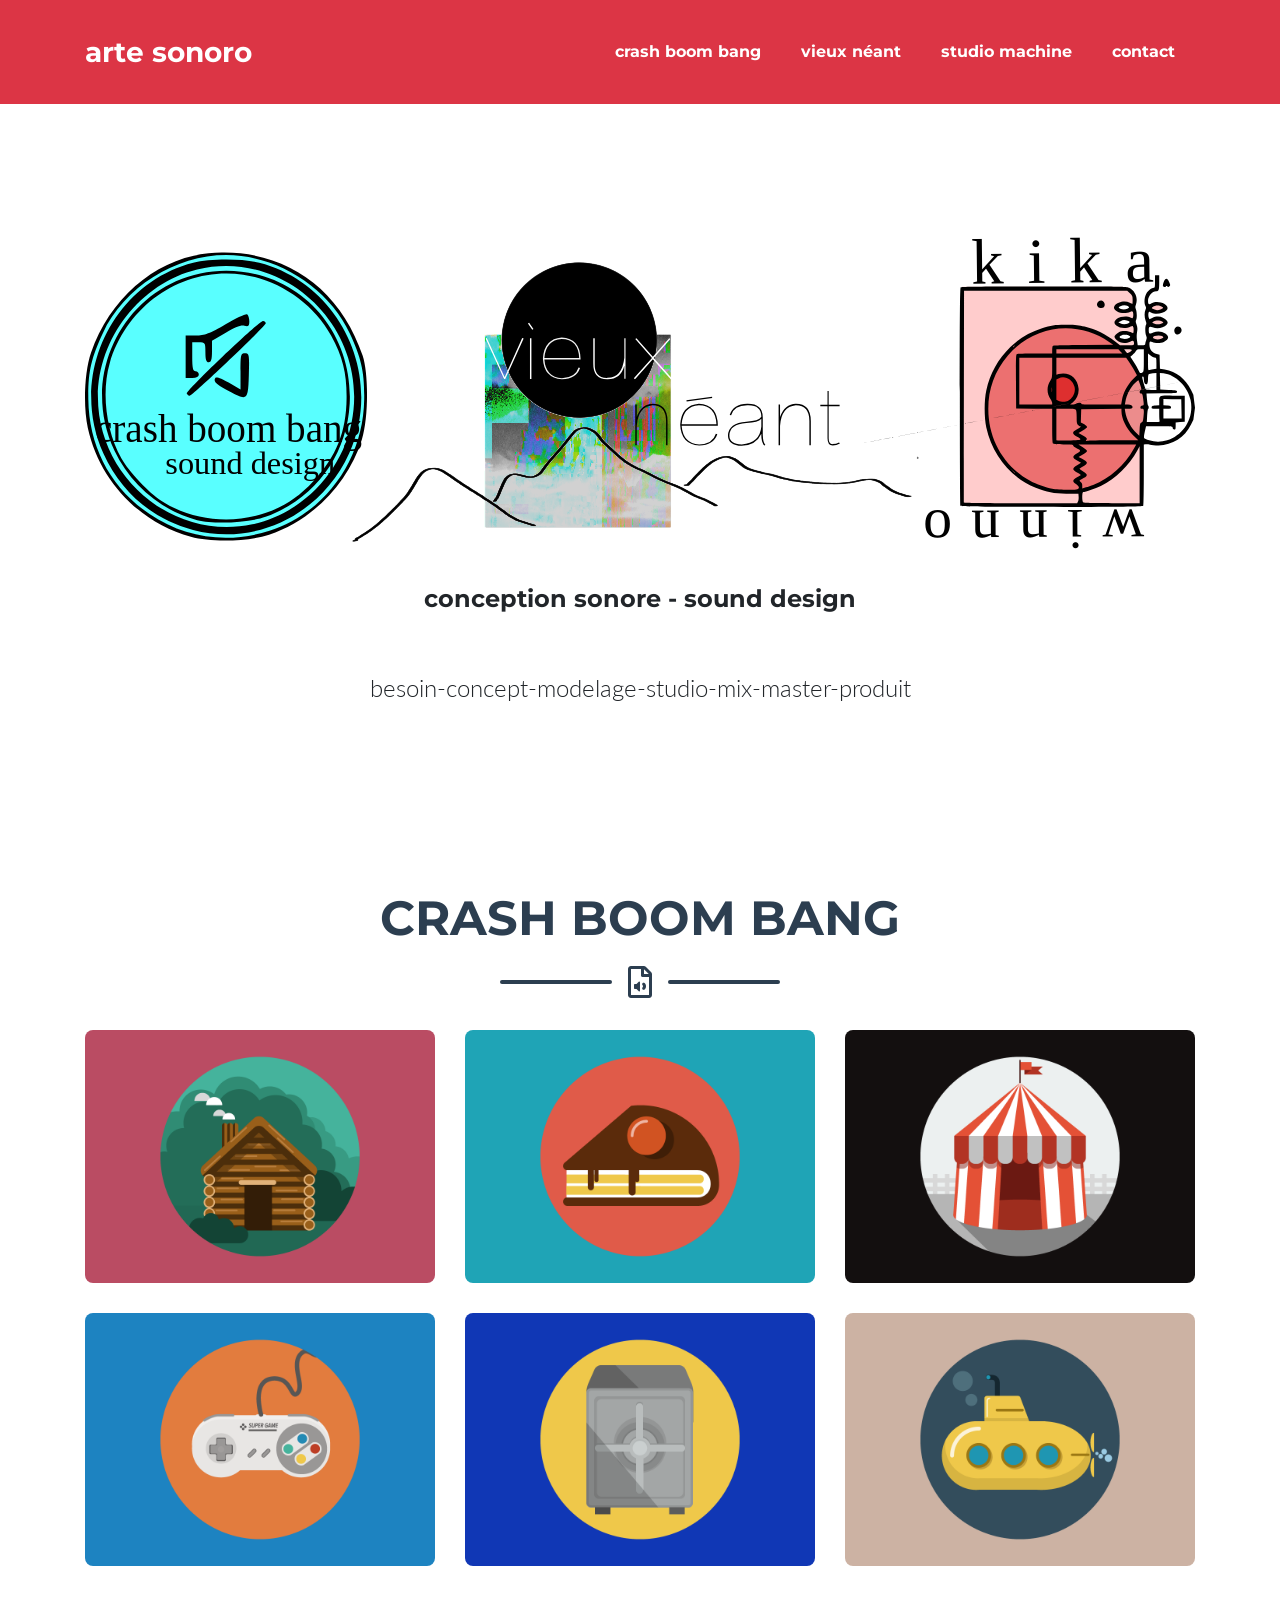
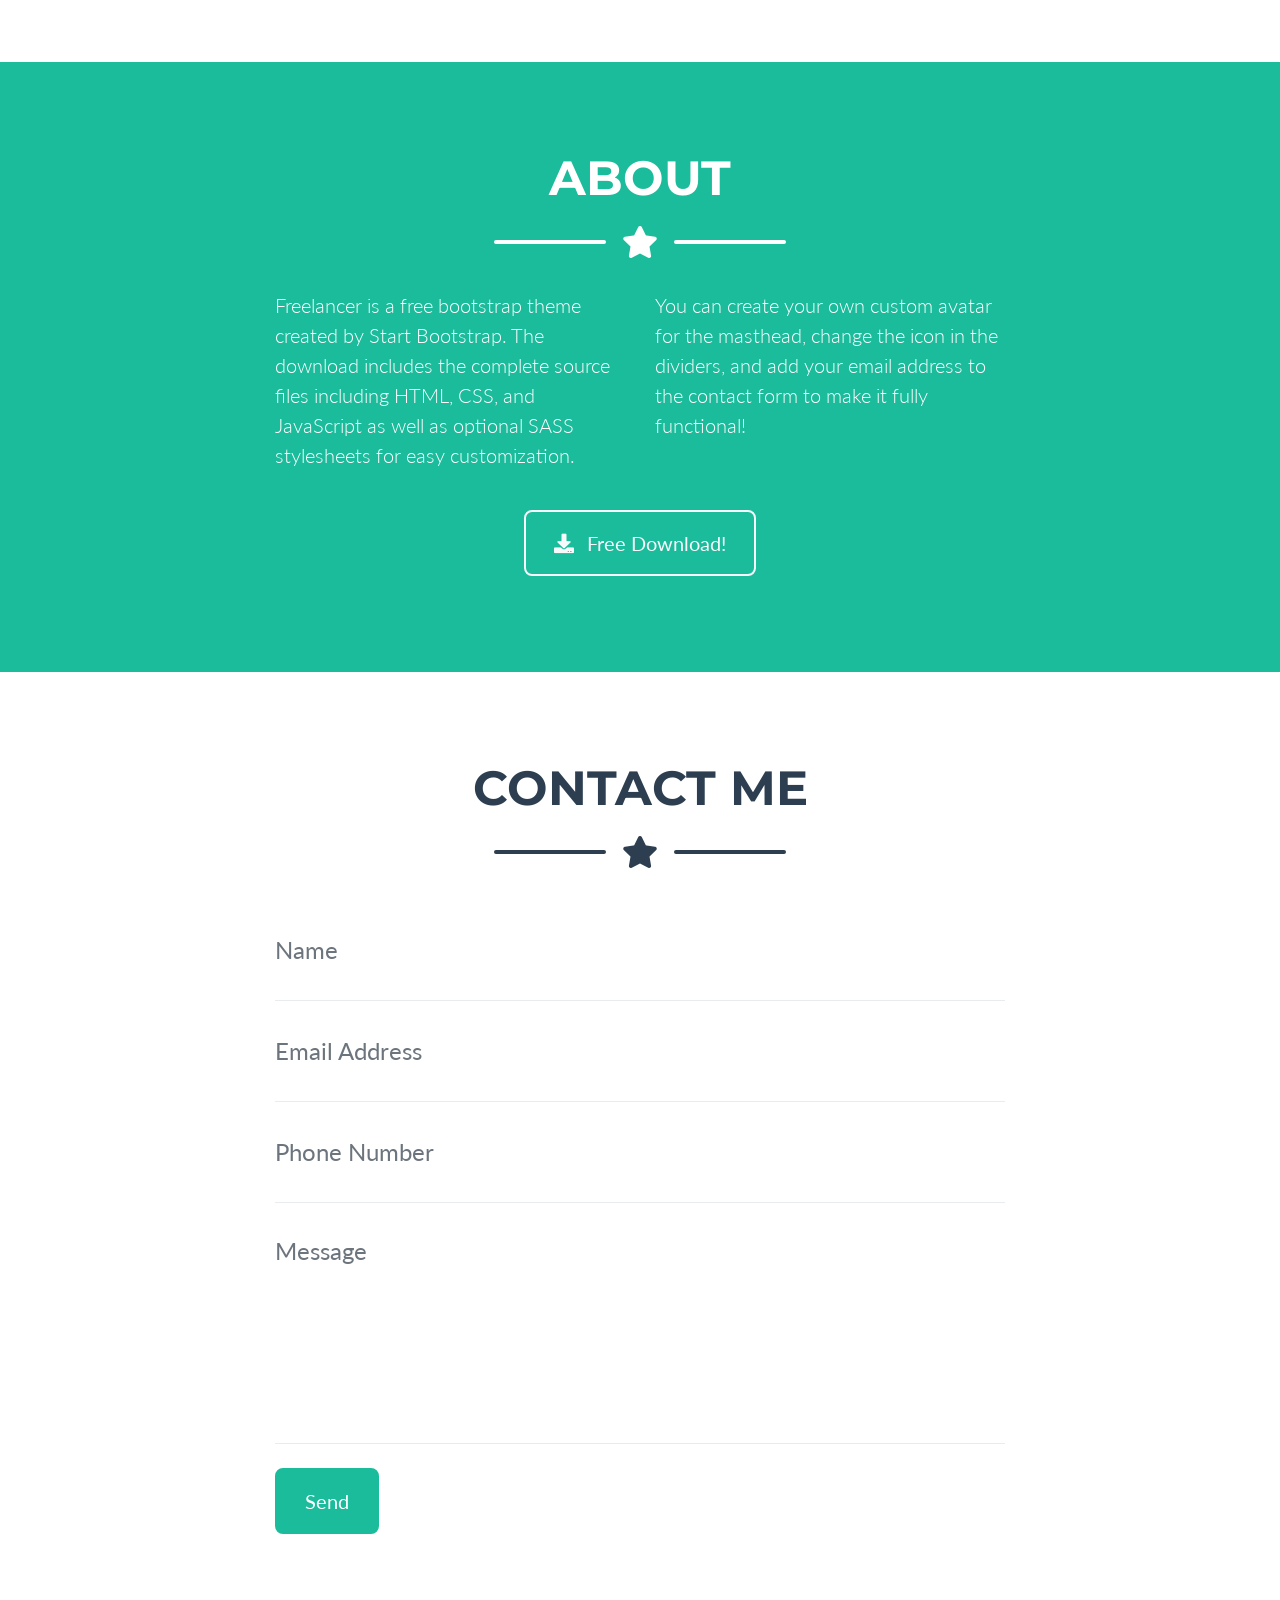
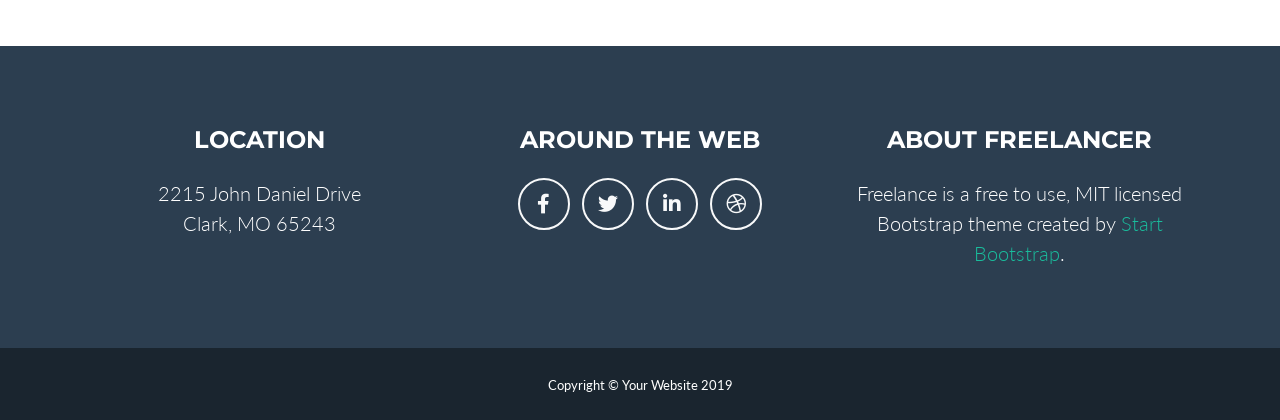
<file: index.html>
<!DOCTYPE html>
<html lang="fr">

<head>

  <meta charset="utf-8">
  <meta name="viewport" content="width=device-width, initial-scale=1, shrink-to-fit=no">
  <meta name="description" content="">
  <meta name="author" content="">

  <title>as simple as the absence of self</title>

  <!-- Custom fonts for this theme -->
  <link href="vendor/fontawesome-free/css/all.min.css" rel="stylesheet" type="text/css">
  <link href="https://fonts.googleapis.com/css?family=Montserrat:400,700" rel="stylesheet" type="text/css">
  <link href="https://fonts.googleapis.com/css?family=Lato:400,700,400italic,700italic" rel="stylesheet" type="text/css">

  <!-- Theme CSS -->
  <link href="css/freelancer.min.css" rel="stylesheet">

</head>

<body id="page-top">

  <!-- Navigation -->
  <nav class="navbar navbar-expand-lg bg-danger text-lowercase fixed-top" id="mainNav">
    <div class="container">
      <a class="navbar-brand js-scroll-trigger" href="#page-top">arte sonoro</a>
      <button class="navbar-toggler navbar-toggler-right text-lowercase font-weight-bold bg-danger text-white rounded" type="button" data-toggle="collapse" data-target="#navbarResponsive" aria-controls="navbarResponsive" aria-expanded="false" aria-label="Toggle navigation">
        <i class="fas fa-drum"></i>
      </button>
      <div class="collapse navbar-collapse" id="navbarResponsive">
        <ul class="navbar-nav ml-auto">
          <li class="nav-item mx-0 mx-lg-1">
            <a class="nav-link py-3 px-0 px-lg-3 rounded js-scroll-trigger" href="#crashboombang">crash boom bang</a>
          </li>
          <li class="nav-item mx-0 mx-lg-1">
            <a class="nav-link py-3 px-0 px-lg-3 rounded js-scroll-trigger" href="#vieuxneant">vieux néant</a>
          </li>
          <li class="nav-item mx-0 mx-lg-1">
            <a class="nav-link py-3 px-0 px-lg-3 rounded js-scroll-trigger" href="#studiomachine">studio machine</a>
          </li>
          <li class="nav-item mx-0 mx-lg-1">
            <a class="nav-link py-3 px-0 px-lg-3 rounded js-scroll-trigger" href="#contact">contact</a>
          </li>
        </ul>
      </div>
    </div>
  </nav>

  <!-- Masthead -->
  <header class="masthead mt-0">
  <!--img class="img-fluid backLayerImg" src="img/bg_00.svg" alt=""-->
      <div class="container d-flex align-items-center flex-column">

      <!-- Masthead avatar Image -->
      <img class="img-fluid frontLayerImg" src="img/tryptique_03.svg" alt="">

      <!-- Masthead Heading -->
      <h3 class="masthead-subheading d-flex text-lowercase">conception sonore - sound design</h3>

      <!-- Icon Divider CHANGE THIS SHIT-->
      <div class="divider-custom divider-light">
        <div class="divider-custom-line"></div>
        <!--div class="divider-custom-icon"-->
          <!--i class="fas fa-star"></i>
        </div>-->
        <!--div class="divider-custom-line"></div-->
      </div>

      <!-- Masthead Subheading -->
      <p class="masthead-subheading font-weight-light mb-0">besoin-concept-modelage-studio-mix-master-produit</p>

    </div>
  </header>

  <!-- conception sonore Section -->
  <section class="page-section portfolio" id="conceptionsonore">
    <div class="container">

      <!-- Portfolio Section Heading -->
      <h2 class="page-section-heading text-center text-uppercase text-secondary mb-0">Crash Boom Bang</h2>

      <!-- Icon Divider CHANGE THIS SHIT-->
      <div class="divider-custom">
        <div class="divider-custom-line"></div>
        <div class="divider-custom-icon">
          <i class="far fa-file-audio"></i>
        </div>
        <div class="divider-custom-line"></div>
      </div>

      <!-- Portfolio Grid Items -->
      <div class="row">

        <!-- Portfolio Item 1 -->
        <div class="col-md-6 col-lg-4">
          <div class="portfolio-item mx-auto" data-toggle="modal" data-target="#portfolioModal1">
            <div class="portfolio-item-caption d-flex align-items-center justify-content-center h-100 w-100">
              <div class="portfolio-item-caption-content text-center text-white">
                <i class="fas fa-plus fa-3x"></i>
              </div>
            </div>
            <img class="img-fluid" src="img/portfolio/cabin.png" alt="">
          </div>
        </div>

        <!-- Portfolio Item 2 -->
        <div class="col-md-6 col-lg-4">
          <div class="portfolio-item mx-auto" data-toggle="modal" data-target="#portfolioModal2">
            <div class="portfolio-item-caption d-flex align-items-center justify-content-center h-100 w-100">
              <div class="portfolio-item-caption-content text-center text-white">
                <i class="fas fa-plus fa-3x"></i>
              </div>
            </div>
            <img class="img-fluid" src="img/portfolio/cake.png" alt="">
          </div>
        </div>

        <!-- Portfolio Item 3 -->
        <div class="col-md-6 col-lg-4">
          <div class="portfolio-item mx-auto" data-toggle="modal" data-target="#portfolioModal3">
            <div class="portfolio-item-caption d-flex align-items-center justify-content-center h-100 w-100">
              <div class="portfolio-item-caption-content text-center text-white">
                <i class="fas fa-plus fa-3x"></i>
              </div>
            </div>
            <img class="img-fluid" src="img/portfolio/circus.png" alt="">
          </div>
        </div>

        <!-- Portfolio Item 4 -->
        <div class="col-md-6 col-lg-4">
          <div class="portfolio-item mx-auto" data-toggle="modal" data-target="#portfolioModal4">
            <div class="portfolio-item-caption d-flex align-items-center justify-content-center h-100 w-100">
              <div class="portfolio-item-caption-content text-center text-white">
                <i class="fas fa-plus fa-3x"></i>
              </div>
            </div>
            <img class="img-fluid" src="img/portfolio/game.png" alt="">
          </div>
        </div>

        <!-- Portfolio Item 5 -->
        <div class="col-md-6 col-lg-4">
          <div class="portfolio-item mx-auto" data-toggle="modal" data-target="#portfolioModal5">
            <div class="portfolio-item-caption d-flex align-items-center justify-content-center h-100 w-100">
              <div class="portfolio-item-caption-content text-center text-white">
                <i class="fas fa-plus fa-3x"></i>
              </div>
            </div>
            <img class="img-fluid" src="img/portfolio/safe.png" alt="">
          </div>
        </div>

        <!-- Portfolio Item 6 -->
        <div class="col-md-6 col-lg-4">
          <div class="portfolio-item mx-auto" data-toggle="modal" data-target="#portfolioModal6">
            <div class="portfolio-item-caption d-flex align-items-center justify-content-center h-100 w-100">
              <div class="portfolio-item-caption-content text-center text-white">
                <i class="fas fa-plus fa-3x"></i>
              </div>
            </div>
            <img class="img-fluid" src="img/portfolio/submarine.png" alt="">
          </div>
        </div>

      </div>
      <!-- /.row -->

    </div>
  </section>

  <!-- About Section -->
  <section class="page-section bg-primary text-white mb-0" id="about">
    <div class="container">

      <!-- About Section Heading -->
      <h2 class="page-section-heading text-center text-uppercase text-white">About</h2>

      <!-- Icon Divider -->
      <div class="divider-custom divider-light">
        <div class="divider-custom-line"></div>
        <div class="divider-custom-icon">
          <i class="fas fa-star"></i>
        </div>
        <div class="divider-custom-line"></div>
      </div>

      <!-- About Section Content -->
      <div class="row">
        <div class="col-lg-4 ml-auto">
          <p class="lead">Freelancer is a free bootstrap theme created by Start Bootstrap. The download includes the complete source files including HTML, CSS, and JavaScript as well as optional SASS stylesheets for easy customization.</p>
        </div>
        <div class="col-lg-4 mr-auto">
          <p class="lead">You can create your own custom avatar for the masthead, change the icon in the dividers, and add your email address to the contact form to make it fully functional!</p>
        </div>
      </div>

      <!-- About Section Button -->
      <div class="text-center mt-4">
        <a class="btn btn-xl btn-outline-light" href="https://startbootstrap.com/themes/freelancer/">
          <i class="fas fa-download mr-2"></i>
          Free Download!
        </a>
      </div>

    </div>
  </section>

  <!-- Contact Section -->
  <section class="page-section" id="contact">
    <div class="container">

      <!-- Contact Section Heading -->
      <h2 class="page-section-heading text-center text-uppercase text-secondary mb-0">Contact Me</h2>

      <!-- Icon Divider -->
      <div class="divider-custom">
        <div class="divider-custom-line"></div>
        <div class="divider-custom-icon">
          <i class="fas fa-star"></i>
        </div>
        <div class="divider-custom-line"></div>
      </div>

      <!-- Contact Section Form -->
      <div class="row">
        <div class="col-lg-8 mx-auto">
          <!-- To configure the contact form email address, go to mail/contact_me.php and update the email address in the PHP file on line 19. -->
          <form name="sentMessage" id="contactForm" novalidate="novalidate">
            <div class="control-group">
              <div class="form-group floating-label-form-group controls mb-0 pb-2">
                <label>Name</label>
                <input class="form-control" id="name" type="text" placeholder="Name" required="required" data-validation-required-message="Please enter your name.">
                <p class="help-block text-danger"></p>
              </div>
            </div>
            <div class="control-group">
              <div class="form-group floating-label-form-group controls mb-0 pb-2">
                <label>Email Address</label>
                <input class="form-control" id="email" type="email" placeholder="Email Address" required="required" data-validation-required-message="Please enter your email address.">
                <p class="help-block text-danger"></p>
              </div>
            </div>
            <div class="control-group">
              <div class="form-group floating-label-form-group controls mb-0 pb-2">
                <label>Phone Number</label>
                <input class="form-control" id="phone" type="tel" placeholder="Phone Number" required="required" data-validation-required-message="Please enter your phone number.">
                <p class="help-block text-danger"></p>
              </div>
            </div>
            <div class="control-group">
              <div class="form-group floating-label-form-group controls mb-0 pb-2">
                <label>Message</label>
                <textarea class="form-control" id="message" rows="5" placeholder="Message" required="required" data-validation-required-message="Please enter a message."></textarea>
                <p class="help-block text-danger"></p>
              </div>
            </div>
            <br>
            <div id="success"></div>
            <div class="form-group">
              <button type="submit" class="btn btn-primary btn-xl" id="sendMessageButton">Send</button>
            </div>
          </form>
        </div>
      </div>

    </div>
  </section>

  <!-- Footer -->
  <footer class="footer text-center">
    <div class="container">
      <div class="row">

        <!-- Footer Location -->
        <div class="col-lg-4 mb-5 mb-lg-0">
          <h4 class="text-uppercase mb-4">Location</h4>
          <p class="lead mb-0">2215 John Daniel Drive
            <br>Clark, MO 65243</p>
        </div>

        <!-- Footer Social Icons -->
        <div class="col-lg-4 mb-5 mb-lg-0">
          <h4 class="text-uppercase mb-4">Around the Web</h4>
          <a class="btn btn-outline-light btn-social mx-1" href="#">
            <i class="fab fa-fw fa-facebook-f"></i>
          </a>
          <a class="btn btn-outline-light btn-social mx-1" href="#">
            <i class="fab fa-fw fa-twitter"></i>
          </a>
          <a class="btn btn-outline-light btn-social mx-1" href="#">
            <i class="fab fa-fw fa-linkedin-in"></i>
          </a>
          <a class="btn btn-outline-light btn-social mx-1" href="#">
            <i class="fab fa-fw fa-dribbble"></i>
          </a>
        </div>

        <!-- Footer About Text -->
        <div class="col-lg-4">
          <h4 class="text-uppercase mb-4">About Freelancer</h4>
          <p class="lead mb-0">Freelance is a free to use, MIT licensed Bootstrap theme created by
            <a href="http://startbootstrap.com">Start Bootstrap</a>.</p>
        </div>

      </div>
    </div>
  </footer>

  <!-- Copyright Section -->
  <section class="copyright py-4 text-center text-white">
    <div class="container">
      <small>Copyright &copy; Your Website 2019</small>
    </div>
  </section>

  <!-- Scroll to Top Button (Only visible on small and extra-small screen sizes) -->
  <div class="scroll-to-top d-lg-none position-fixed ">
    <a class="js-scroll-trigger d-block text-center text-white rounded" href="#page-top">
      <i class="fa fa-chevron-up"></i>
    </a>
  </div>

  <!-- Portfolio Modals -->

  <!-- Portfolio Modal 1 -->
  <div class="portfolio-modal modal fade" id="portfolioModal1" tabindex="-1" role="dialog" aria-labelledby="portfolioModal1Label" aria-hidden="true">
    <div class="modal-dialog modal-xl" role="document">
      <div class="modal-content">
        <button type="button" class="close" data-dismiss="modal" aria-label="Close">
          <span aria-hidden="true">
            <i class="fas fa-times"></i>
          </span>
        </button>
        <div class="modal-body text-center">
          <div class="container">
            <div class="row justify-content-center">
              <div class="col-lg-8">
                <!-- Portfolio Modal - Title -->
                <h2 class="portfolio-modal-title text-secondary text-uppercase mb-0">Log Cabin</h2>
                <!-- Icon Divider -->
                <div class="divider-custom">
                  <div class="divider-custom-line"></div>
                  <div class="divider-custom-icon">
                    <i class="fas fa-star"></i>
                  </div>
                  <div class="divider-custom-line"></div>
                </div>
                <!-- Portfolio Modal - Image -->
                <img class="img-fluid rounded mb-5" src="img/portfolio/cabin.png" alt="">
                <!-- Portfolio Modal - Text -->
                <p class="mb-5">Lorem ipsum dolor sit amet, consectetur adipisicing elit. Mollitia neque assumenda ipsam nihil, molestias magnam, recusandae quos quis inventore quisquam velit asperiores, vitae? Reprehenderit soluta, eos quod consequuntur itaque. Nam.</p>
                <button class="btn btn-primary" href="#" data-dismiss="modal">
                  <i class="fas fa-times fa-fw"></i>
                  Close Window
                </button>
              </div>
            </div>
          </div>
        </div>
      </div>
    </div>
  </div>

  <!-- Portfolio Modal 2 -->
  <div class="portfolio-modal modal fade" id="portfolioModal2" tabindex="-1" role="dialog" aria-labelledby="portfolioModal2Label" aria-hidden="true">
    <div class="modal-dialog modal-xl" role="document">
      <div class="modal-content">
        <button type="button" class="close" data-dismiss="modal" aria-label="Close">
          <span aria-hidden="true">
            <i class="fas fa-times"></i>
          </span>
        </button>
        <div class="modal-body text-center">
          <div class="container">
            <div class="row justify-content-center">
              <div class="col-lg-8">
                <!-- Portfolio Modal - Title -->
                <h2 class="portfolio-modal-title text-secondary text-uppercase mb-0">Tasty Cake</h2>
                <!-- Icon Divider -->
                <div class="divider-custom">
                  <div class="divider-custom-line"></div>
                  <div class="divider-custom-icon">
                    <i class="fas fa-star"></i>
                  </div>
                  <div class="divider-custom-line"></div>
                </div>
                <!-- Portfolio Modal - Image -->
                <img class="img-fluid rounded mb-5" src="img/portfolio/cake.png" alt="">
                <!-- Portfolio Modal - Text -->
                <p class="mb-5">Lorem ipsum dolor sit amet, consectetur adipisicing elit. Mollitia neque assumenda ipsam nihil, molestias magnam, recusandae quos quis inventore quisquam velit asperiores, vitae? Reprehenderit soluta, eos quod consequuntur itaque. Nam.</p>
                <button class="btn btn-primary" href="#" data-dismiss="modal">
                  <i class="fas fa-times fa-fw"></i>
                  Close Window
                </button>
              </div>
            </div>
          </div>
        </div>
      </div>
    </div>
  </div>

  <!-- Portfolio Modal 3 -->
  <div class="portfolio-modal modal fade" id="portfolioModal3" tabindex="-1" role="dialog" aria-labelledby="portfolioModal3Label" aria-hidden="true">
    <div class="modal-dialog modal-xl" role="document">
      <div class="modal-content">
        <button type="button" class="close" data-dismiss="modal" aria-label="Close">
          <span aria-hidden="true">
            <i class="fas fa-times"></i>
          </span>
        </button>
        <div class="modal-body text-center">
          <div class="container">
            <div class="row justify-content-center">
              <div class="col-lg-8">
                <!-- Portfolio Modal - Title -->
                <h2 class="portfolio-modal-title text-secondary text-uppercase mb-0">Circus Tent</h2>
                <!-- Icon Divider -->
                <div class="divider-custom">
                  <div class="divider-custom-line"></div>
                  <div class="divider-custom-icon">
                    <i class="fas fa-star"></i>
                  </div>
                  <div class="divider-custom-line"></div>
                </div>
                <!-- Portfolio Modal - Image -->
                <img class="img-fluid rounded mb-5" src="img/portfolio/circus.png" alt="">
                <!-- Portfolio Modal - Text -->
                <p class="mb-5">Lorem ipsum dolor sit amet, consectetur adipisicing elit. Mollitia neque assumenda ipsam nihil, molestias magnam, recusandae quos quis inventore quisquam velit asperiores, vitae? Reprehenderit soluta, eos quod consequuntur itaque. Nam.</p>
                <button class="btn btn-primary" href="#" data-dismiss="modal">
                  <i class="fas fa-times fa-fw"></i>
                  Close Window
                </button>
              </div>
            </div>
          </div>
        </div>
      </div>
    </div>
  </div>

  <!-- Portfolio Modal 4 -->
  <div class="portfolio-modal modal fade" id="portfolioModal4" tabindex="-1" role="dialog" aria-labelledby="portfolioModal4Label" aria-hidden="true">
    <div class="modal-dialog modal-xl" role="document">
      <div class="modal-content">
        <button type="button" class="close" data-dismiss="modal" aria-label="Close">
          <span aria-hidden="true">
            <i class="fas fa-times"></i>
          </span>
        </button>
        <div class="modal-body text-center">
          <div class="container">
            <div class="row justify-content-center">
              <div class="col-lg-8">
                <!-- Portfolio Modal - Title -->
                <h2 class="portfolio-modal-title text-secondary text-uppercase mb-0">Controller</h2>
                <!-- Icon Divider -->
                <div class="divider-custom">
                  <div class="divider-custom-line"></div>
                  <div class="divider-custom-icon">
                    <i class="fas fa-star"></i>
                  </div>
                  <div class="divider-custom-line"></div>
                </div>
                <!-- Portfolio Modal - Image -->
                <img class="img-fluid rounded mb-5" src="img/portfolio/game.png" alt="">
                <!-- Portfolio Modal - Text -->
                <p class="mb-5">Lorem ipsum dolor sit amet, consectetur adipisicing elit. Mollitia neque assumenda ipsam nihil, molestias magnam, recusandae quos quis inventore quisquam velit asperiores, vitae? Reprehenderit soluta, eos quod consequuntur itaque. Nam.</p>
                <button class="btn btn-primary" href="#" data-dismiss="modal">
                  <i class="fas fa-times fa-fw"></i>
                  Close Window
                </button>
              </div>
            </div>
          </div>
        </div>
      </div>
    </div>
  </div>

  <!-- Portfolio Modal 5 -->
  <div class="portfolio-modal modal fade" id="portfolioModal5" tabindex="-1" role="dialog" aria-labelledby="portfolioModal5Label" aria-hidden="true">
    <div class="modal-dialog modal-xl" role="document">
      <div class="modal-content">
        <button type="button" class="close" data-dismiss="modal" aria-label="Close">
          <span aria-hidden="true">
            <i class="fas fa-times"></i>
          </span>
        </button>
        <div class="modal-body text-center">
          <div class="container">
            <div class="row justify-content-center">
              <div class="col-lg-8">
                <!-- Portfolio Modal - Title -->
                <h2 class="portfolio-modal-title text-secondary text-uppercase mb-0">Locked Safe</h2>
                <!-- Icon Divider -->
                <div class="divider-custom">
                  <div class="divider-custom-line"></div>
                  <div class="divider-custom-icon">
                    <i class="fas fa-star"></i>
                  </div>
                  <div class="divider-custom-line"></div>
                </div>
                <!-- Portfolio Modal - Image -->
                <img class="img-fluid rounded mb-5" src="img/portfolio/safe.png" alt="">
                <!-- Portfolio Modal - Text -->
                <p class="mb-5">Lorem ipsum dolor sit amet, consectetur adipisicing elit. Mollitia neque assumenda ipsam nihil, molestias magnam, recusandae quos quis inventore quisquam velit asperiores, vitae? Reprehenderit soluta, eos quod consequuntur itaque. Nam.</p>
                <button class="btn btn-primary" href="#" data-dismiss="modal">
                  <i class="fas fa-times fa-fw"></i>
                  Close Window
                </button>
              </div>
            </div>
          </div>
        </div>
      </div>
    </div>
  </div>

  <!-- Portfolio Modal 6 -->
  <div class="portfolio-modal modal fade" id="portfolioModal6" tabindex="-1" role="dialog" aria-labelledby="portfolioModal6Label" aria-hidden="true">
    <div class="modal-dialog modal-xl" role="document">
      <div class="modal-content">
        <button type="button" class="close" data-dismiss="modal" aria-label="Close">
          <span aria-hidden="true">
            <i class="fas fa-times"></i>
          </span>
        </button>
        <div class="modal-body text-center">
          <div class="container">
            <div class="row justify-content-center">
              <div class="col-lg-8">
                <!-- Portfolio Modal - Title -->
                <h2 class="portfolio-modal-title text-secondary text-uppercase mb-0">Submarine</h2>
                <!-- Icon Divider -->
                <div class="divider-custom">
                  <div class="divider-custom-line"></div>
                  <div class="divider-custom-icon">
                    <i class="fas fa-star"></i>
                  </div>
                  <div class="divider-custom-line"></div>
                </div>
                <!-- Portfolio Modal - Image -->
                <img class="img-fluid rounded mb-5" src="img/portfolio/submarine.png" alt="">
                <!-- Portfolio Modal - Text -->
                <p class="mb-5">Lorem ipsum dolor sit amet, consectetur adipisicing elit. Mollitia neque assumenda ipsam nihil, molestias magnam, recusandae quos quis inventore quisquam velit asperiores, vitae? Reprehenderit soluta, eos quod consequuntur itaque. Nam.</p>
                <button class="btn btn-primary" href="#" data-dismiss="modal">
                  <i class="fas fa-times fa-fw"></i>
                  Close Window
                </button>
              </div>
            </div>
          </div>
        </div>
      </div>
    </div>
  </div>

  <!-- Bootstrap core JavaScript -->
  <script src="vendor/jquery/jquery.min.js"></script>
  <script src="vendor/bootstrap/js/bootstrap.bundle.min.js"></script>

  <!-- Plugin JavaScript -->
  <script src="vendor/jquery-easing/jquery.easing.min.js"></script>

  <!-- Contact Form JavaScript -->
  <script src="js/jqBootstrapValidation.js"></script>
  <script src="js/contact_me.js"></script>

  <!-- Custom scripts for this template -->
  <script src="js/freelancer.min.js"></script>

</body>

</html>
</file>
